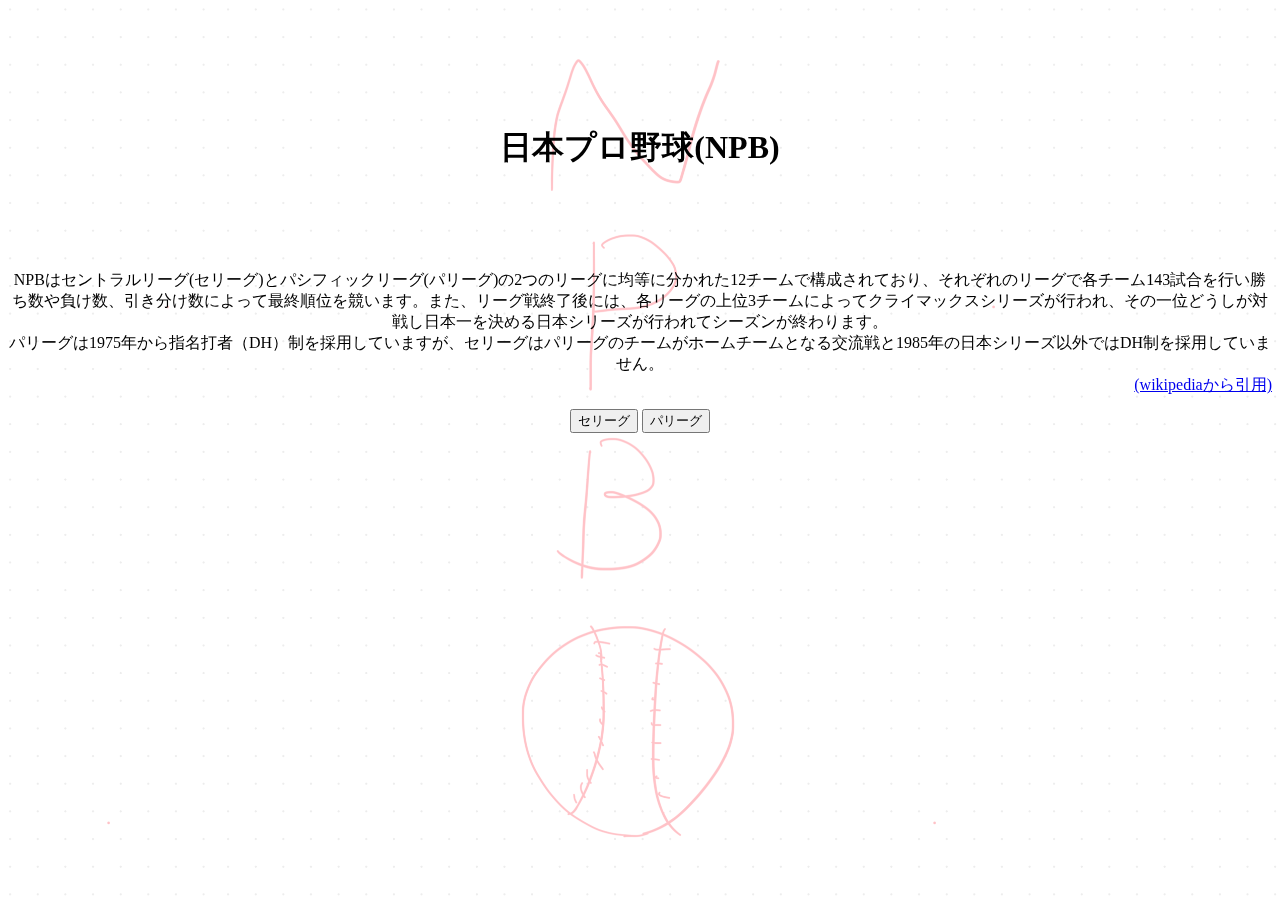
<file: index.html>
<!DOCTYPE html>
<html lang="en">
<head>
    <meta charset="UTF-8">
    <meta name="viewport" content="width=device-width, initial-scale=1.0">
    <title>Document</title>
      <link rel="stylesheet" href="./npbstyle.css">
   
    </head>

    <body>
        <header><h1>日本プロ野球(NPB)</h1></header>
        <main>
            <p>NPBはセントラルリーグ(セリーグ)とパシフィックリーグ(パリーグ)の2つのリーグに均等に分かれた12チームで構成されており、それぞれのリーグで各チーム143試合を行い勝ち数や負け数、引き分け数によって最終順位を競います。また、リーグ戦終了後には、各リーグの上位3チームによってクライマックスシリーズが行われ、その一位どうしが対戦し日本一を決める日本シリーズが行われてシーズンが終わります。<br>パリーグは1975年から指名打者（DH）制を採用していますが、セリーグはパリーグのチームがホームチームとなる交流戦と1985年の日本シリーズ以外ではDH制を採用していません。<br><a class="t1" href="https://en.wikipedia.org/wiki/Nippon_Professional_Baseball">(wikipediaから引用)</a><br></p>
        
        <button id="myButton">セリーグ</button>
        <button id="youButton">パリーグ</button>  
          
        </main>
        <script type="text/javascript" src="npb.js"></script>
    </body>
   
</html>
</file>
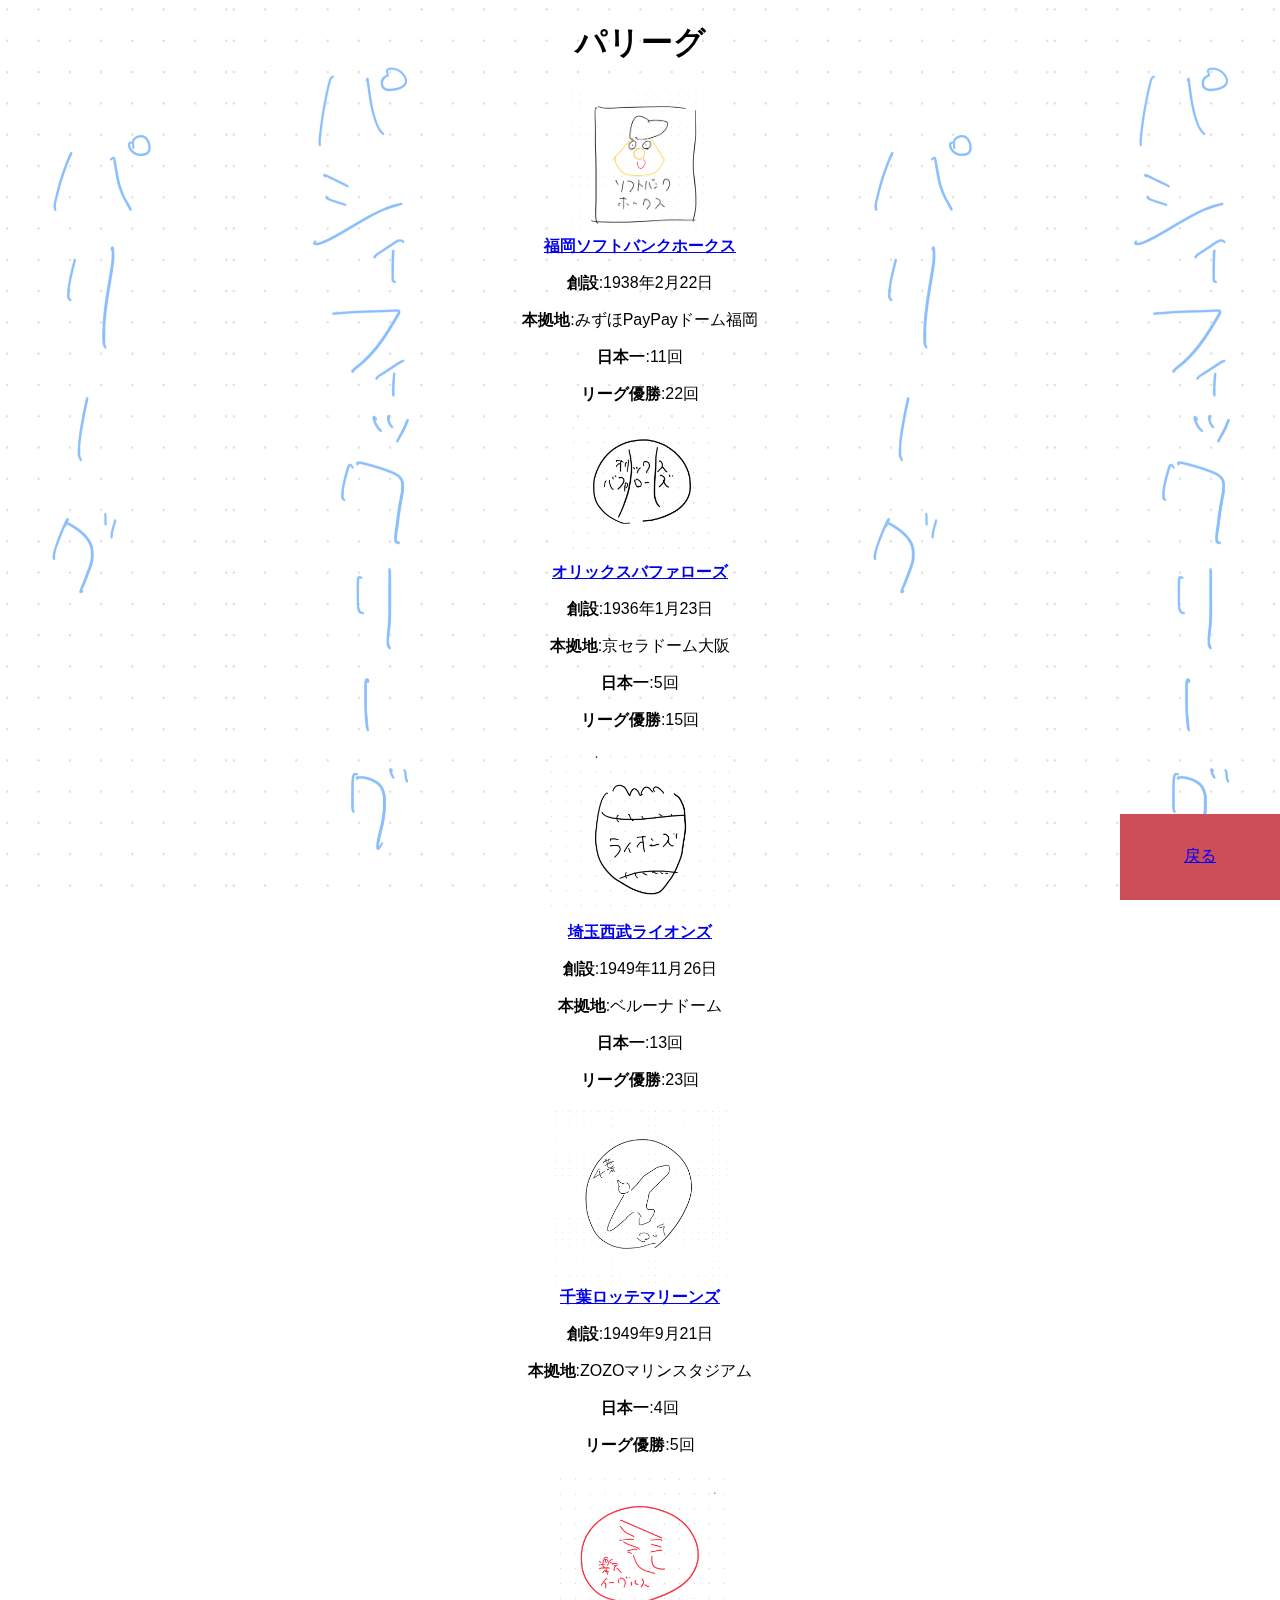
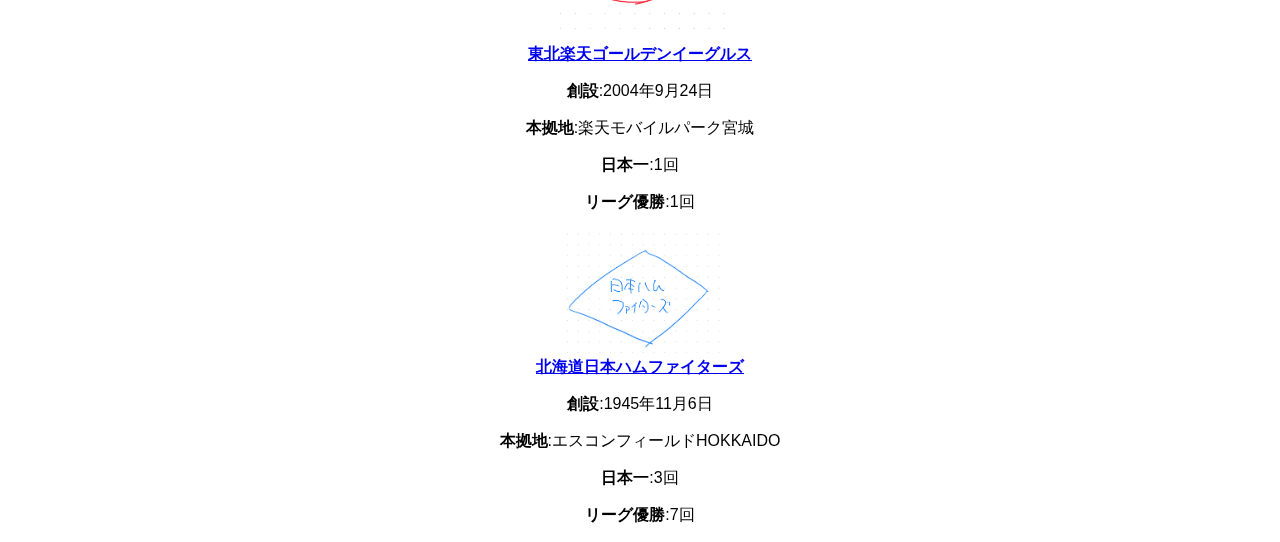
<file: paleague.html>
<!DOCTYPE html>
<html lang="en">
<head>
    <meta charset="UTF-8">
    <meta name="viewport" content="width=device-width, initial-scale=1.0">
    <title>Document</title>
    <link rel="stylesheet" href="panostyle.css">
    <style>
        body {
          margin: 0;
          font-family: sans-serif;
        }
    
        /* 固定フッターのスタイル */
        footer {
          position: fixed;
          bottom: 0;
          right: 0;
          width: 10%;
          height: 6%;
          background-color: #cd4e58;
          color: #ebe6e6;
          text-align: center;
          padding: 1rem;
          z-index: 1000;
        }
    
        /* コンテンツがフッターの下に隠れないよう余白を確保 */
        main {
          padding-bottom: 40px; /* フッターの高さに合わせる */
        }
    
        section {
          padding: 1rem;
        }
      </style>
</head>
<body>
     <footer>
        <p><a href="index.html">戻る</a></p>
      </footer>
     <header><h1>パリーグ</h1></header>  
    <img src="IMG_E0102.JPG" style="width: 150px; height: px;">
    <li><strong><a href=https://www.softbankhawks.co.jp//>福岡ソフトバンクホークス</a></strong></li>
    <p><strong>創設</strong>:1938年2月22日 </p>
    <p><strong>本拠地</strong>:みずほPayPayドーム福岡</p>
    <p><strong>日本一</strong>:11回</p>
    <p><strong>リーグ優勝</strong>:22回</p>
    <img src="IMG_E0105.JPG" style="width: 150px; height: px;">
    <li><strong><a href=https://www.buffaloes.co.jp//>オリックスバファローズ</a></strong></li>
    <p><strong>創設</strong>:1936年1月23日</p>
    <p><strong>本拠地</strong>:京セラドーム大阪</p>
    <p><strong>日本一</strong>:5回</p>
    <p><strong>リーグ優勝</strong>:15回</p>
    <img src="IMG_E0107.JPG" style="width: 180px; height: px;">
    <li><strong><a href=https://www.seibulions.jp//>埼玉西武ライオンズ</a></strong></li>
    <p><strong>創設</strong>:1949年11月26日</p>
    <p><strong>本拠地</strong>:ベルーナドーム</p>
    <p><strong>日本一</strong>:13回</p>
    <p><strong>リーグ優勝</strong>:23回</p>
    <img src="IMG_E0112.JPG" style="width: 175px; height: px;">
    <li><strong><a href=https://www.marines.co.jp/p/>千葉ロッテマリーンズ</a></strong></li>
    <p><strong>創設</strong>:1949年9月21日 </p>
    <p><strong>本拠地</strong>:ZOZOマリンスタジアム</p>
    <p><strong>日本一</strong>:4回</p>
    <p><strong>リーグ優勝</strong>:5回</p>
    <img src="IMG_E0106.JPG" style="width: 180px; height: px;">
    <li><strong><a href=https://www.rakuteneagles.jp//>東北楽天ゴールデンイーグルス</a></strong></li>
    <p><strong>創設</strong>:2004年9月24日 </p>
    <p><strong>本拠地</strong>:楽天モバイルパーク宮城</p>
    <p><strong>日本一</strong>:1回</p>
    <p><strong>リーグ優勝</strong>:1回</p>
    <img src="IMG_E0101.JPG" style="width: 165px; height: px;">
    <li><strong><a href="https://www.fighters.co.jp/">北海道日本ハムファイターズ</a></strong></li>
    <p><strong>創設</strong>:1945年11月6日</p>
    <p><strong>本拠地</strong>:エスコンフィールドHOKKAIDO</p>
    <p><strong>日本一</strong>:3回</p>
    <p><strong>リーグ優勝</strong>:7回</p>
</body>
</html>
</file>
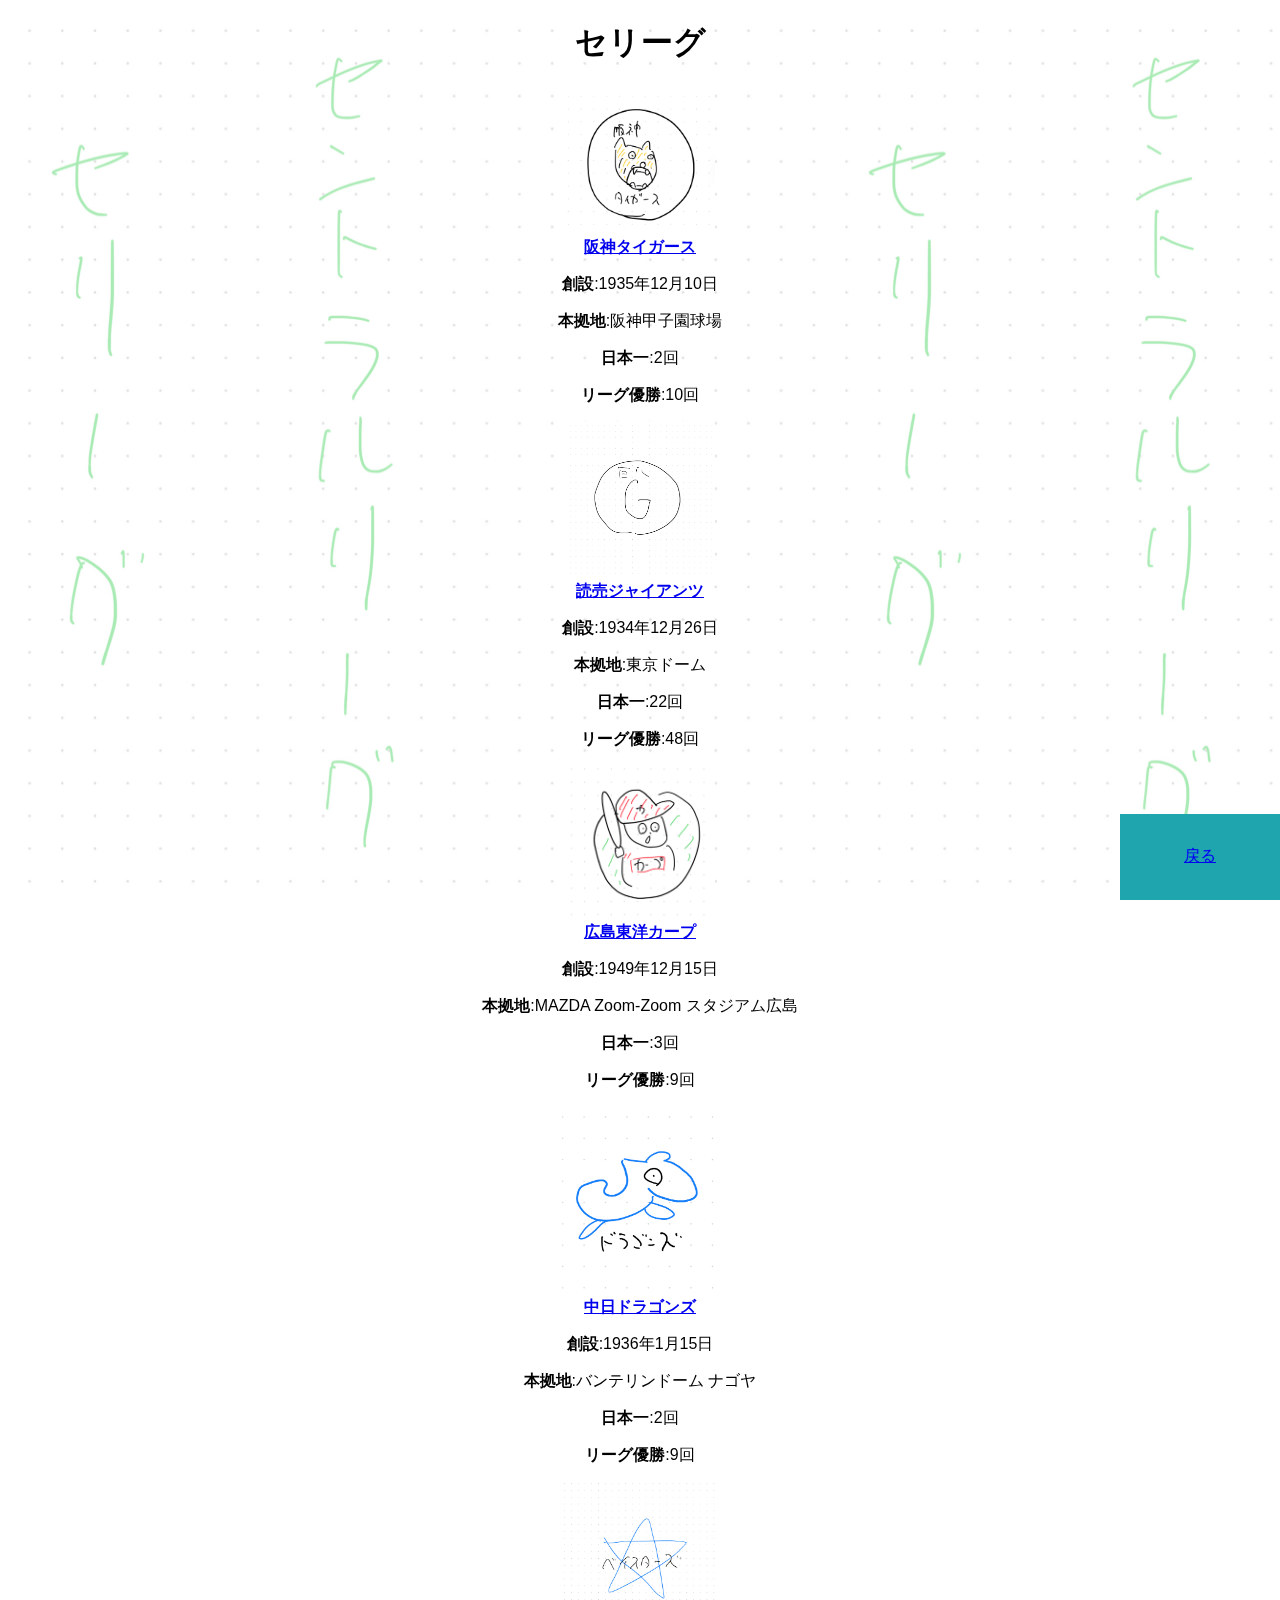
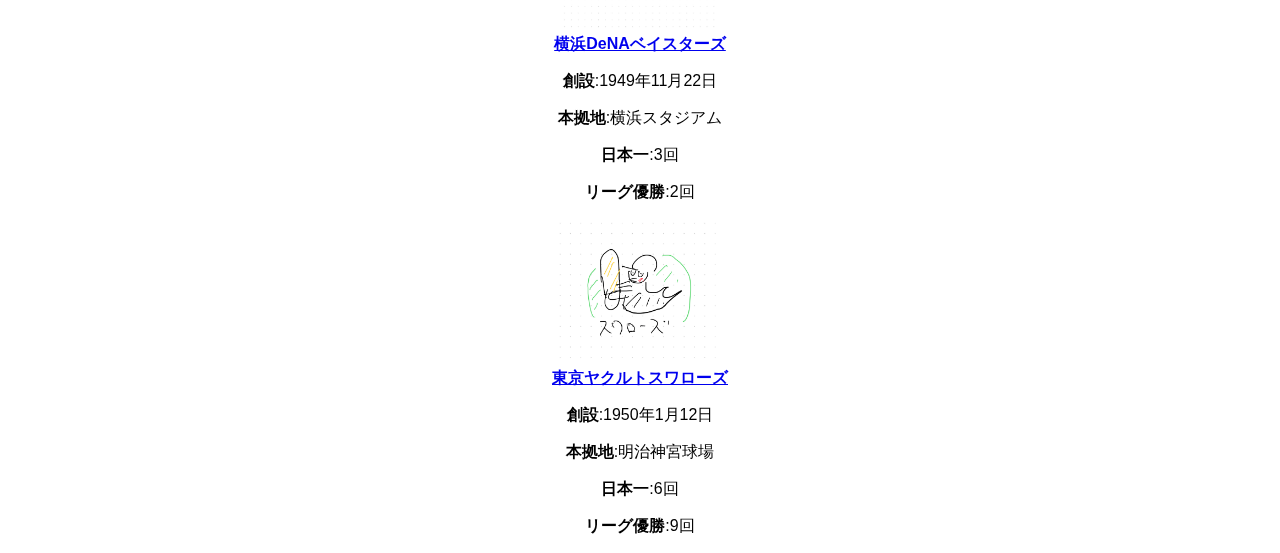
<file: seleague.html>
<!DOCTYPE html>
<html lang="en">
<head>
    <meta charset="UTF-8">
    <meta name="viewport" content="width=device-width, initial-scale=1.0">
    <title>Document</title>
    <link rel="stylesheet" href="senostyle.css">

    <style>
        body {
          margin: 0;
          font-family: sans-serif;
        }
    
        /* 固定フッターのスタイル */
        footer {
          position: fixed;
          bottom: 0;
          right: 0;
          width: 10%;
          height: 6%;
          background-color: #1ea5ae;
          color: #ebe6e6;
          text-align: center;
          padding: 1rem;
          z-index: 1000;
        }
    
        /* コンテンツがフッターの下に隠れないよう余白を確保 */
        main {
          padding-bottom: 40px; /* フッターの高さに合わせる */
        }
    
        section {
          padding: 1rem;
        }
      </style>
</head>

<body>
     <footer>
        <p><a href="index.html">戻る</a></p>
      </footer>
    <header><h1>セリーグ</h1></header>  
    <img src="IMG_E0104.JPG" style="width: 150px; height: px;">
    <li><strong><a href=https://hanshintigers.jp/>阪神タイガース</a></strong></li>
    <p><strong>創設</strong>:1935年12月10日 </p>
    <p><strong>本拠地</strong>:阪神甲子園球場</p>
    <p><strong>日本一</strong>:2回</p>
    <p><strong>リーグ優勝</strong>:10回</p>
    <img src="IMG_E0110.JPG" style="width: 150px; height: px;">
    <li><strong><a href=https://www.giants.jp/>読売ジャイアンツ</a></strong></li>
    <p><strong>創設</strong>:1934年12月26日</p>
    <p><strong>本拠地</strong>:東京ドーム</p>
    <p><strong>日本一</strong>:22回</p>
    <p><strong>リーグ優勝</strong>:48回</p>
    <img src="IMG_E0103.JPG" style="width: 150px; height: px;">
    <li><strong><a href=https://www.carp.co.jp/>広島東洋カープ</a></strong></li>
    <p><strong>創設</strong>:1949年12月15日</p>
    <p><strong>本拠地</strong>:MAZDA Zoom-Zoom スタジアム広島</p>
    <p><strong>日本一</strong>:3回</p>
    <p><strong>リーグ優勝</strong>:9回</p>
    <img src="IMG_E0108.JPG" style="width: 175px; height: px;">
    <li><strong><a href=https://dragons.jp/>中日ドラゴンズ</a></strong></li>
    <p><strong>創設</strong>:1936年1月15日 </p>
    <p><strong>本拠地</strong>:バンテリンドーム ナゴヤ</p>
    <p><strong>日本一</strong>:2回</p>
    <p><strong>リーグ優勝</strong>:9回</p>
    <img src="IMG_E0111.JPG" style="width: 160px; height: px;">
    <li><strong><a href=https://www.baystars.co.jp/>横浜DeNAベイスターズ</a></strong></li>
    <p><strong>創設</strong>:1949年11月22日 </p>
    <p><strong>本拠地</strong>:横浜スタジアム</p>
    <p><strong>日本一</strong>:3回</p>
    <p><strong>リーグ優勝</strong>:2回</p>
    <img src="IMG_E0109.JPG" style="width: 165px; height: px;">
    <li><strong><a href="https://www.yakult-swallows.co.jp/">東京ヤクルトスワローズ</a></strong></li>
    <p><strong>創設</strong>:1950年1月12日</p>
    <p><strong>本拠地</strong>:明治神宮球場</p>
    <p><strong>日本一</strong>:6回</p>
    <p><strong>リーグ優勝</strong>:9回</p>
    
</body>
</html>
</file>
<file: npbstyle.css>
h1{
    text-align: center;
    color: black;
    margin-top:10% ;
}
p{
    margin-top:100px ;
}
body{
    list-style: none;
    text-align: center;

}
.t1{
    float: right;
}





/*body::before {
  background-image: url("NPB_logo.svg.png");
  position: fixed;
  background-repeat: no-repeat;
  background-size: cover;
  background-position: center;
  opacity:0.2;
}*/

body::before {
    content: "";
    position: fixed;
    top: 0; left: 0;
    width: 100%; height: 100%;
    background-image: url("IMG_E0097.JPG");
    background-size: contain;
    background-position: center;
    background-attachment: fixed;
    opacity: 0.3;
    z-index: -1;
}
</file>
<file: panostyle.css>
h1{
    text-align: center;
}
body{
    text-align: center;
}
body::before {
    content: "";
    position: fixed;
    top: 0; left: 0;
    width: 100%; height: 100%;
    background-image: url("IMG_E0098.JPG");
    background-size:contain ;
    background-position: center;
    background-attachment: fixed;
    opacity: 0.5;
    z-index: -1;
</file>
<file: senostyle.css>
h1{
    text-align: center;
    
}
body{
    text-align: center;
}
body::before {
    content: "";
    position: fixed;
    top: 0; left: 0;
    width: 100%; height: 100%;
    background-image: url("IMG_E0099.JPG");
    background-size:contain ;
    background-position: center;
    background-attachment: fixed;
    opacity: 0.5;
    z-index: -1;
</file>
